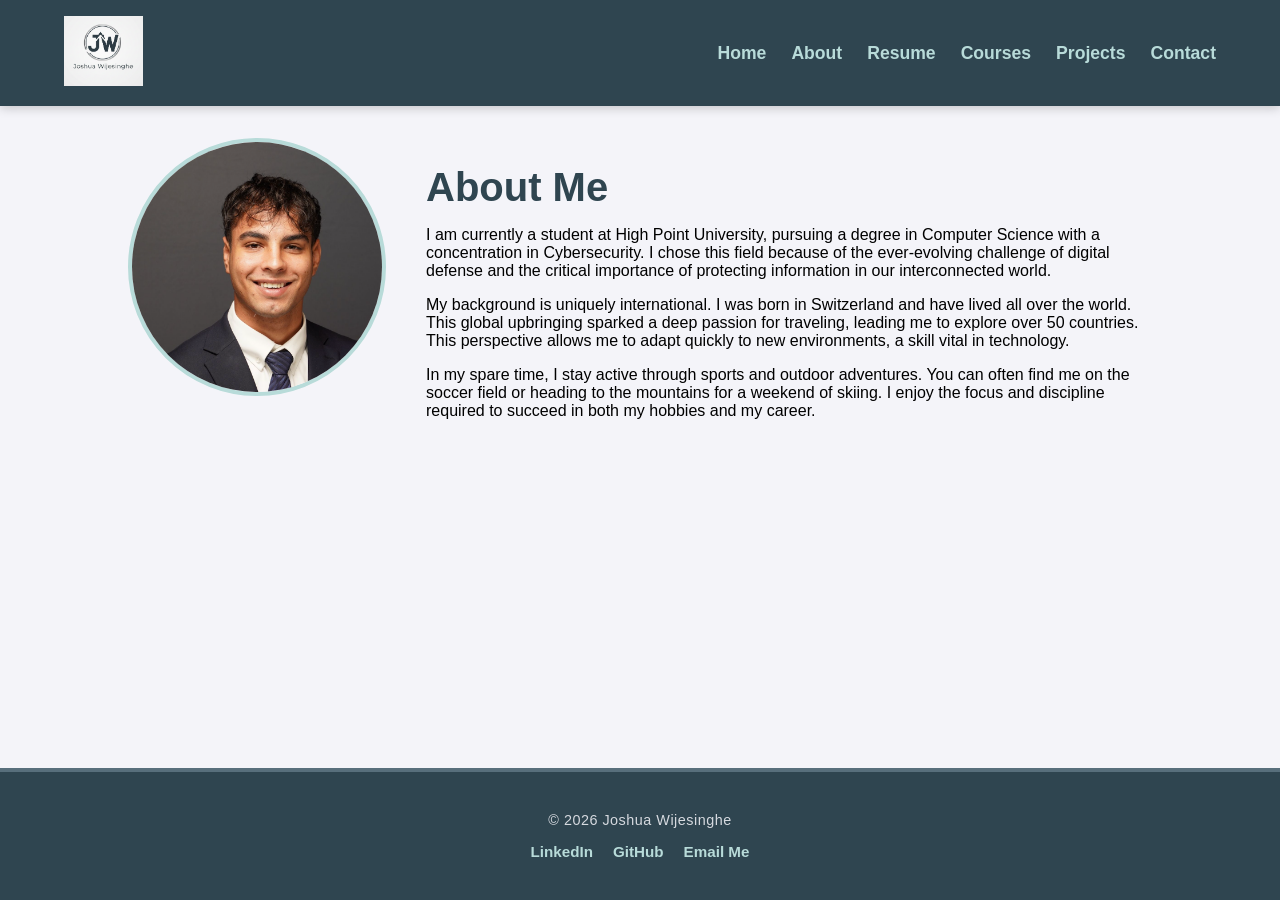
<file: about.html>
<!DOCTYPE html>
<html lang="en">
<head>
    <meta charset="UTF-8">
    <meta name="viewport" content="width=device-width, initial-scale=1.0">
    <title>About | Joshua Wijesinghe</title>
    <link rel="stylesheet" href="styles.css">
    <link rel="icon" type="image/png" href="Images/Favicon.png">
</head>
<body>

    <header>
        <div class="header-container">
            <a href="index.html" class="logo">
                <img src="Images/Logo.png" alt="Joshua Wijesinghe Logo">
            </a>

            <nav>
                <input type="checkbox" id="nav-toggle" class="nav-toggle" style="display: none;">
                
                <label for="nav-toggle" class="hamburger">
                    <span></span>
                    <span></span>
                    <span></span>
                </label>
                <ul class="nav-links">
                    <li><a href="index.html">Home</a></li>
                    <li><a href="about.html">About</a></li>
                    <li><a href="resume.html">Resume</a></li>
                    <li><a href="courses.html">Courses</a></li>
                    <li><a href="projects.html">Projects</a></li>
                    <li><a href="contact.html">Contact</a></li>
                </ul>
            </nav>
        </div>
    </header>
    <main class="about-container">
        <div class="about-wrapper">
            <div class="photo-box">
                <img src="Images/ProfessionalPhoto.png" alt="Joshua Wijesinghe" class="force-circle">
            </div>
    
            <div class="text-box">
                <h1>About Me</h1>
                <p>I am currently a student at High Point University, pursuing a degree in Computer Science with a concentration in Cybersecurity. I chose this field because of the ever-evolving challenge of digital defense and the critical importance of protecting information in our interconnected world.</p>
                
                <p>My background is uniquely international. I was born in Switzerland and have lived all over the world. This global upbringing sparked a deep passion for traveling, leading me to explore over 50 countries. This perspective allows me to adapt quickly to new environments, a skill vital in technology.</p>
                
                <p>In my spare time, I stay active through sports and outdoor adventures. You can often find me on the soccer field or heading to the mountains for a weekend of skiing. I enjoy the focus and discipline required to succeed in both my hobbies and my career.</p>
            </div>
        </div>
    </main>

    <footer>
        <div class="footer-content">
            <p>&copy; 2026 Joshua Wijesinghe</p>
            <div class="social-links">
                <a href="https://linkedin.com/in/joshua-wijesinghe/" target="_blank">LinkedIn</a>
                <a href="https://github.com/joshsw2005" target="_blank">GitHub</a>
                <a href="mailto:joshsw2005@gmail.com">Email Me</a>
            </div>
        </div>
    </footer>

</body>
</html>
</file>
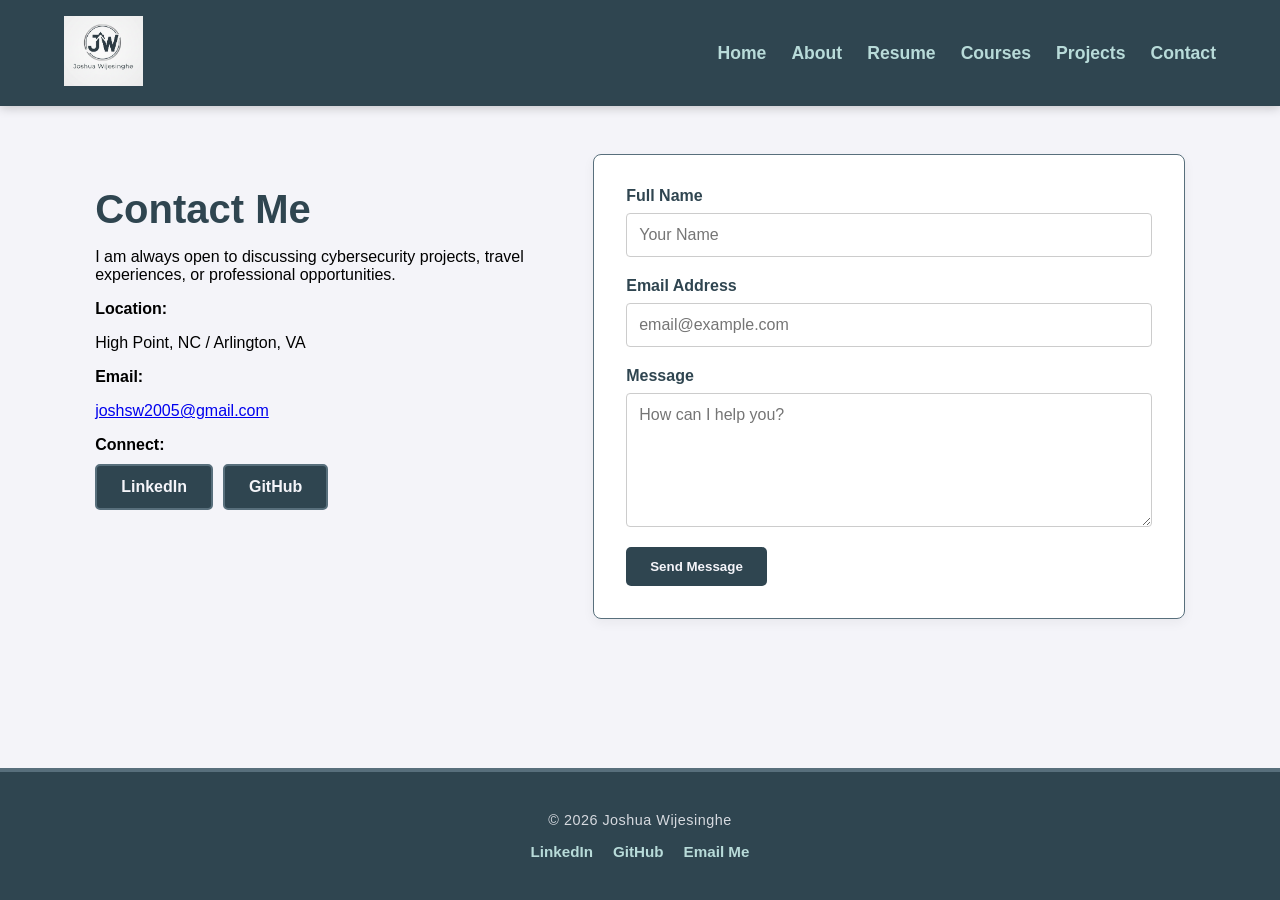
<file: contact.html>
<!DOCTYPE html>
<html lang="en">
<head>
    <meta charset="UTF-8">
    <meta name="viewport" content="width=device-width, initial-scale=1.0">
    <title>Contact | Joshua Wijesinghe</title>
    <link rel="stylesheet" href="styles.css">
    <link rel="icon" type="image/png" href="Images/Favicon.png">
</head>
<body>

    <header>
        <div class="header-container">
            <a href="index.html" class="logo">
                <img src="Images/Logo.png" alt="Joshua Wijesinghe Logo">
            </a>
            <nav>
                <input type="checkbox" id="nav-toggle" class="nav-toggle" style="display: none;">
                
                <label for="nav-toggle" class="hamburger">
                    <span></span>
                    <span></span>
                    <span></span>
                </label>
                <ul class="nav-links">
                    <li><a href="index.html">Home</a></li>
                    <li><a href="about.html">About</a></li>
                    <li><a href="resume.html">Resume</a></li>
                    <li><a href="courses.html">Courses</a></li>
                    <li><a href="projects.html">Projects</a></li>
                    <li><a href="contact.html">Contact</a></li>
                </ul>
            </nav>
        </div>
    </header>

   <main class="contact-container">
        <div class="contact-wrapper">
            <section class="contact-info">
                <h1>Contact Me</h1>
                <p>I am always open to discussing cybersecurity projects, travel experiences, or professional opportunities.</p>
                
                <div class="info-item">
                    <strong>Location:</strong>
                    <p>High Point, NC / Arlington, VA</p>
                </div>
                
                <div class="info-item">
                    <strong>Email:</strong>
                    <p><a href="mailto:joshsw2005@gmail.com">joshsw2005@gmail.com</a></p>
                </div>

                <div class="social-box">
                    <strong>Connect:</strong>
                    <div class="social-grid" style="display: flex; gap: 10px; margin-top: 10px;">
                        <a href="https://linkedin.com/in/joshua-wijesinghe/" target="_blank" class="download-btn">LinkedIn</a>
                        <a href="https://github.com/joshsw2005" target="_blank" class="download-btn">GitHub</a>
                    </div>
                </div>
            </section>

            <div class="contact-form-box">
                <form action="#" method="post" class="styled-form">
                    <div class="form-group">
                        <label for="name">Full Name</label>
                        <input type="text" id="name" name="name" placeholder="Your Name" required>
                    </div>
                    
                    <div class="form-group">
                        <label for="email">Email Address</label>
                        <input type="email" id="email" name="email" placeholder="email@example.com" required>
                    </div>

                    <div class="form-group">
                        <label for="message">Message</label>
                        <textarea id="message" name="message" rows="6" placeholder="How can I help you?" required></textarea>
                    </div>

                    <button type="submit" class="download-btn">Send Message</button>
                </form>
            </div>
        </div>
    </main>

    <footer>
        <div class="footer-content">
            <p>&copy; 2026 Joshua Wijesinghe</p>
            <div class="social-links">
                <a href="https://linkedin.com/in/joshua-wijesinghe/" target="_blank">LinkedIn</a>
                <a href="https://github.com/joshsw2005" target="_blank">GitHub</a>
                <a href="mailto:joshsw2005@gmail.com">Email Me</a>
            </div>
        </div>
    </footer>

</body>
</html>
</file>
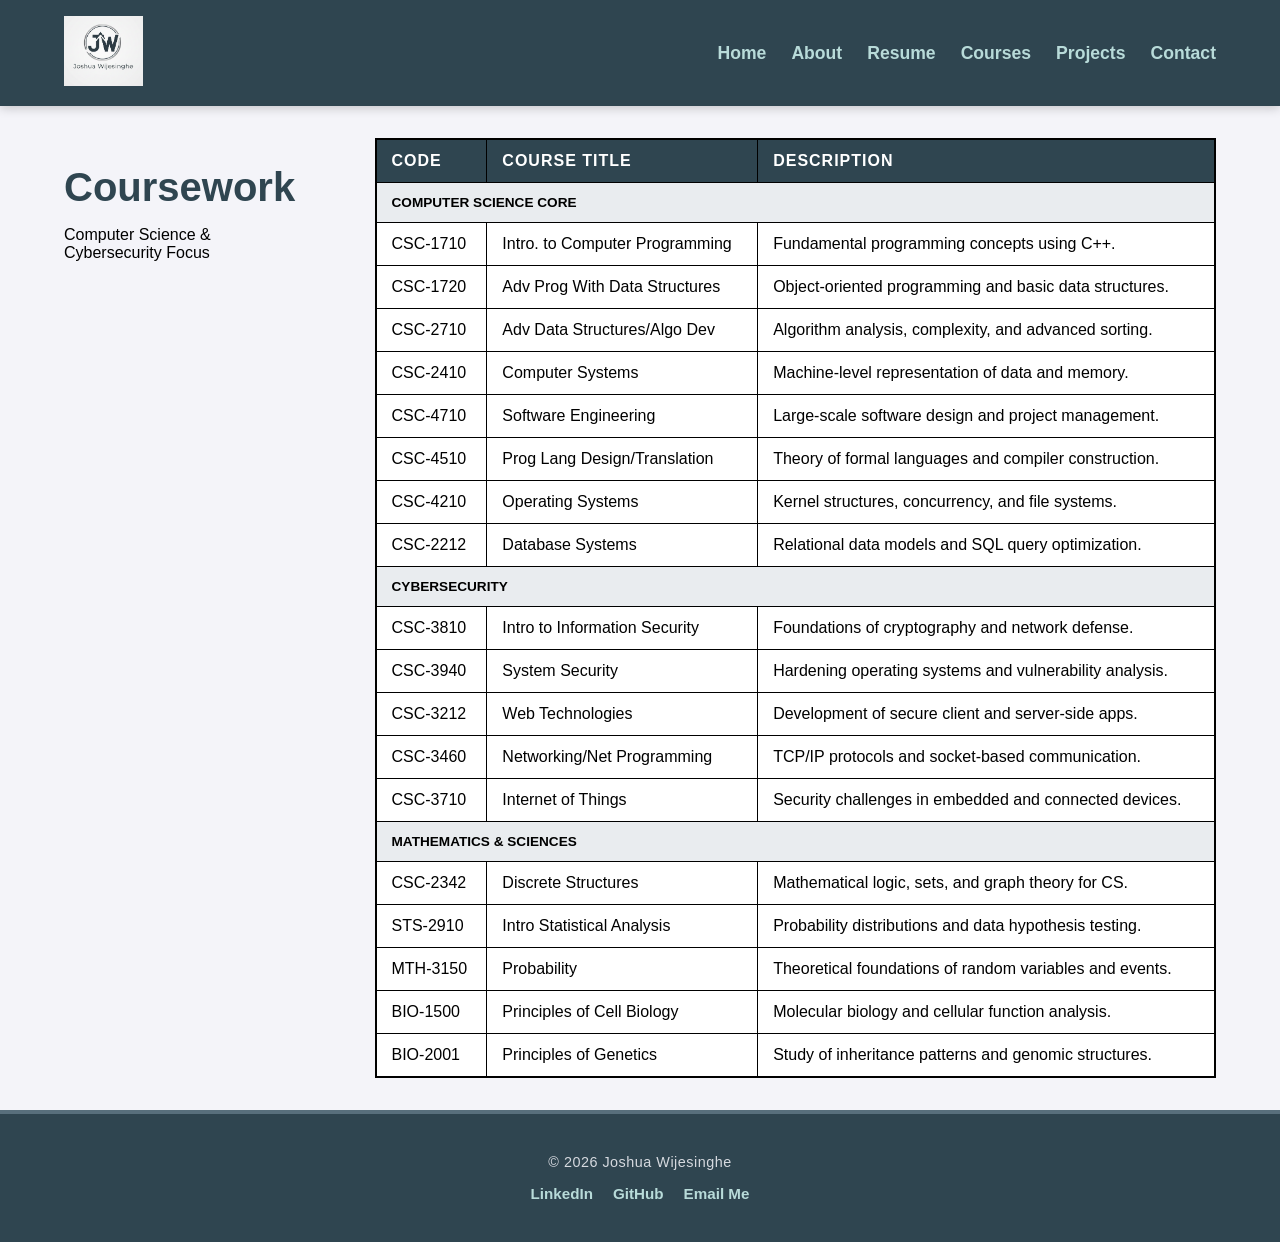
<file: courses.html>
<!DOCTYPE html>
<html lang="en">
<head>
    <meta charset="UTF-8">
    <meta name="viewport" content="width=device-width, initial-scale=1.0">
    <title>Courses | Joshua Wijesinghe</title>
    <link rel="stylesheet" href="styles.css">
    <link rel="icon" type="image/png" href="Images/Favicon.png">
</head>
<body>

    <header>
        <div class="header-container">
            <a href="index.html" class="logo">
                <img src="Images/Logo.png" alt="Joshua Wijesinghe Logo">
            </a>
            <nav>
                <input type="checkbox" id="nav-toggle" class="nav-toggle" style="display: none;">
                
                <label for="nav-toggle" class="hamburger">
                    <span></span>
                    <span></span>
                    <span></span>
                </label>
                
                <ul class="nav-links">
                    <li><a href="index.html">Home</a></li>
                    <li><a href="about.html">About</a></li>
                    <li><a href="resume.html">Resume</a></li>
                    <li><a href="courses.html">Courses</a></li>
                    <li><a href="projects.html">Projects</a></li>
                    <li><a href="contact.html">Contact</a></li>
                </ul>
            </nav>
        </div>
    </header>

    <main class="courses-right-layout">
        <div class="courses-sidebar">
            <h1>Coursework</h1>
            <p>Computer Science &<br>Cybersecurity Focus</p>
        </div>

        <div class="table-box">
            <table class="visible-table">
                <thead>
                    <tr>
                        <th>Code</th>
                        <th>Course Title</th>
                        <th>Description</th>
                    </tr>
                </thead>
                <tbody>
                    <tr class="header-row"><td colspan="3">Computer Science Core</td></tr>
                    <tr><td>CSC-1710</td><td>Intro. to Computer Programming</td><td>Fundamental programming concepts using C++.</td></tr>
                    <tr><td>CSC-1720</td><td>Adv Prog With Data Structures</td><td>Object-oriented programming and basic data structures.</td></tr>
                    <tr><td>CSC-2710</td><td>Adv Data Structures/Algo Dev</td><td>Algorithm analysis, complexity, and advanced sorting.</td></tr>
                    <tr><td>CSC-2410</td><td>Computer Systems</td><td>Machine-level representation of data and memory.</td></tr>
                    <tr><td>CSC-4710</td><td>Software Engineering</td><td>Large-scale software design and project management.</td></tr>
                    <tr><td>CSC-4510</td><td>Prog Lang Design/Translation</td><td>Theory of formal languages and compiler construction.</td></tr>
                    <tr><td>CSC-4210</td><td>Operating Systems</td><td>Kernel structures, concurrency, and file systems.</td></tr>
                    <tr><td>CSC-2212</td><td>Database Systems</td><td>Relational data models and SQL query optimization.</td></tr>

                    <tr class="header-row"><td colspan="3">Cybersecurity</td></tr>
                    <tr><td>CSC-3810</td><td>Intro to Information Security</td><td>Foundations of cryptography and network defense.</td></tr>
                    <tr><td>CSC-3940</td><td>System Security</td><td>Hardening operating systems and vulnerability analysis.</td></tr>
                    <tr><td>CSC-3212</td><td>Web Technologies</td><td>Development of secure client and server-side apps.</td></tr>
                    <tr><td>CSC-3460</td><td>Networking/Net Programming</td><td>TCP/IP protocols and socket-based communication.</td></tr>
                    <tr><td>CSC-3710</td><td>Internet of Things</td><td>Security challenges in embedded and connected devices.</td></tr>

                    <tr class="header-row"><td colspan="3">Mathematics & Sciences</td></tr>
                    <tr><td>CSC-2342</td><td>Discrete Structures</td><td>Mathematical logic, sets, and graph theory for CS.</td></tr>
                    <tr><td>STS-2910</td><td>Intro Statistical Analysis</td><td>Probability distributions and data hypothesis testing.</td></tr>
                    <tr><td>MTH-3150</td><td>Probability</td><td>Theoretical foundations of random variables and events.</td></tr>
                    <tr><td>BIO-1500</td><td>Principles of Cell Biology</td><td>Molecular biology and cellular function analysis.</td></tr>
                    <tr><td>BIO-2001</td><td>Principles of Genetics</td><td>Study of inheritance patterns and genomic structures.</td></tr>
                </tbody>
            </table>
        </div>
    </main>

    <footer>
        <div class="footer-content">
            <p>&copy; 2026 Joshua Wijesinghe</p>
            <div class="social-links">
                <a href="https://linkedin.com/in/joshua-wijesinghe/" target="_blank">LinkedIn</a>
                <a href="https://github.com/joshsw2005" target="_blank">GitHub</a>
                <a href="mailto:joshsw2005@gmail.com">Email Me</a>
            </div>
        </div>
    </footer>

</body>
</html>
</file>
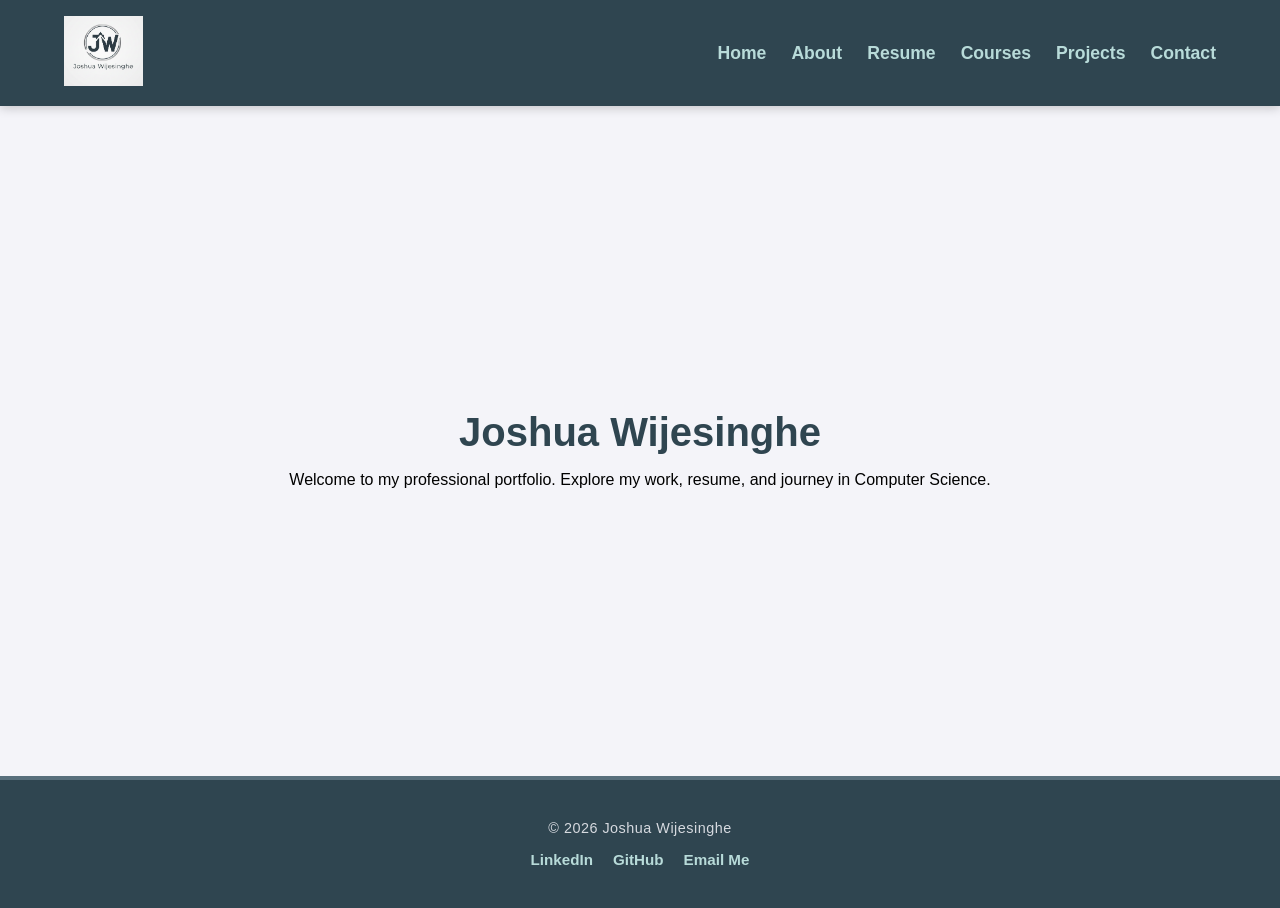
<file: home.html>
<!DOCTYPE html>
<html lang="en">
<head>
    <meta charset="UTF-8">
    <meta name="viewport" content="width=device-width, initial-scale=1.0">
    <title>Joshua Wijesinghe | Portfolio</title>
    <link rel="stylesheet" href="styles.css">
    <link rel="icon" type="image/png" href="Images/Favicon.png">
</head>
<body>

    <header>
        <div class="header-container">
            <a href="index.html" class="logo">
                <img src="Images/Logo.png" alt="Joshua Wijesinghe Logo">
            </a>

            <nav>
                <input type="checkbox" id="nav-toggle" class="nav-toggle" style="display: none;">
                
                <label for="nav-toggle" class="hamburger">
                    <span></span>
                    <span></span>
                    <span></span>
                </label>
                
                <ul class="nav-links">
                    <li><a href="index.html">Home</a></li>
                    <li><a href="about.html">About</a></li>
                    <li><a href="resume.html">Resume</a></li>
                    <li><a href="courses.html">Courses</a></li>
                    <li><a href="projects.html">Projects</a></li>
                    <li><a href="contact.html">Contact</a></li>
                </ul>
            </nav>
        </div>
    </header>

    <main class="index-container">
        <section class="hero">
            <h1>Joshua Wijesinghe</h1>
            <p>Welcome to my professional portfolio. Explore my work, resume, and journey in Computer Science.</p>
        </section>
    </main>

    <footer>
        <div class="footer-content">
            <p>&copy; 2026 Joshua Wijesinghe</p>
            <div class="social-links">
                <a href="https://linkedin.com/in/joshua-wijesinghe/" target="_blank">LinkedIn</a>
                <a href="https://github.com/joshsw2005" target="_blank">GitHub</a>
                <a href="mailto:joshuasw2005@gmail.com">Email Me</a>
            </div>
        </div>
    </footer>

</body>
</html>
</file>
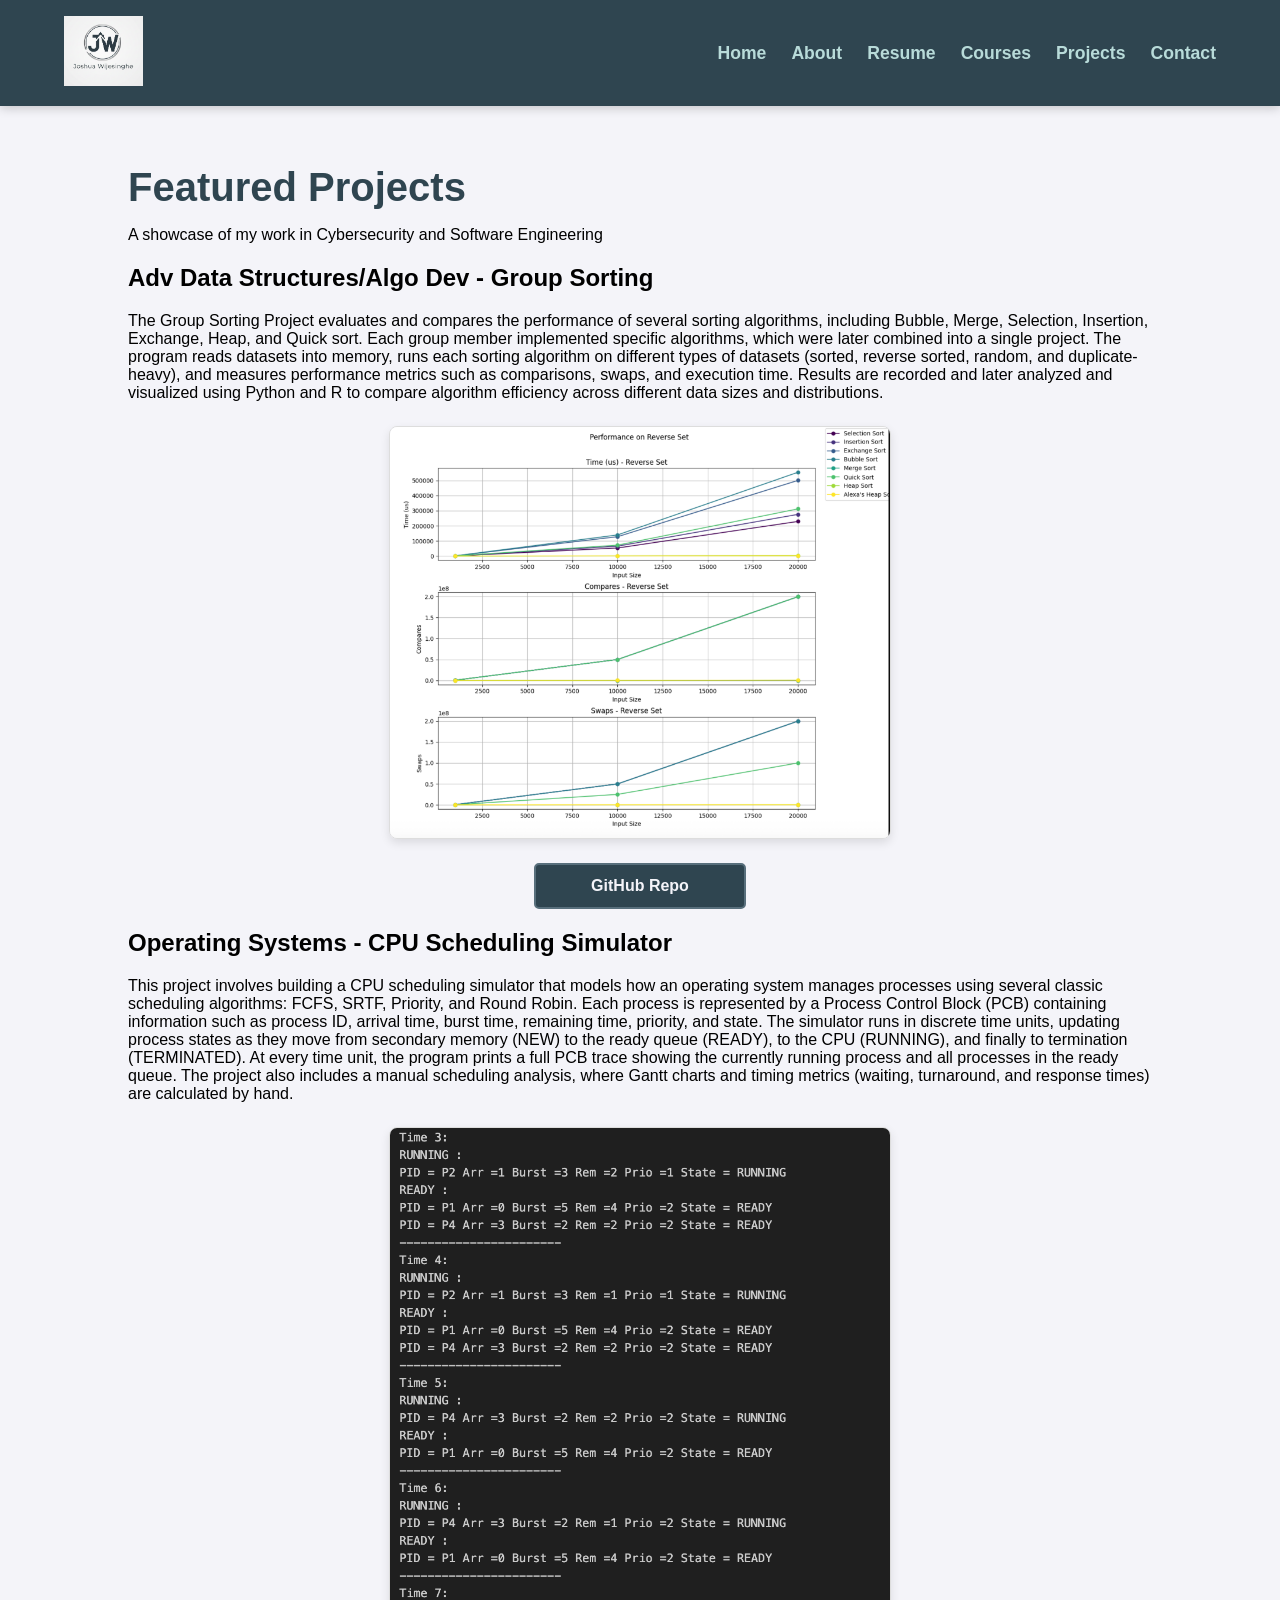
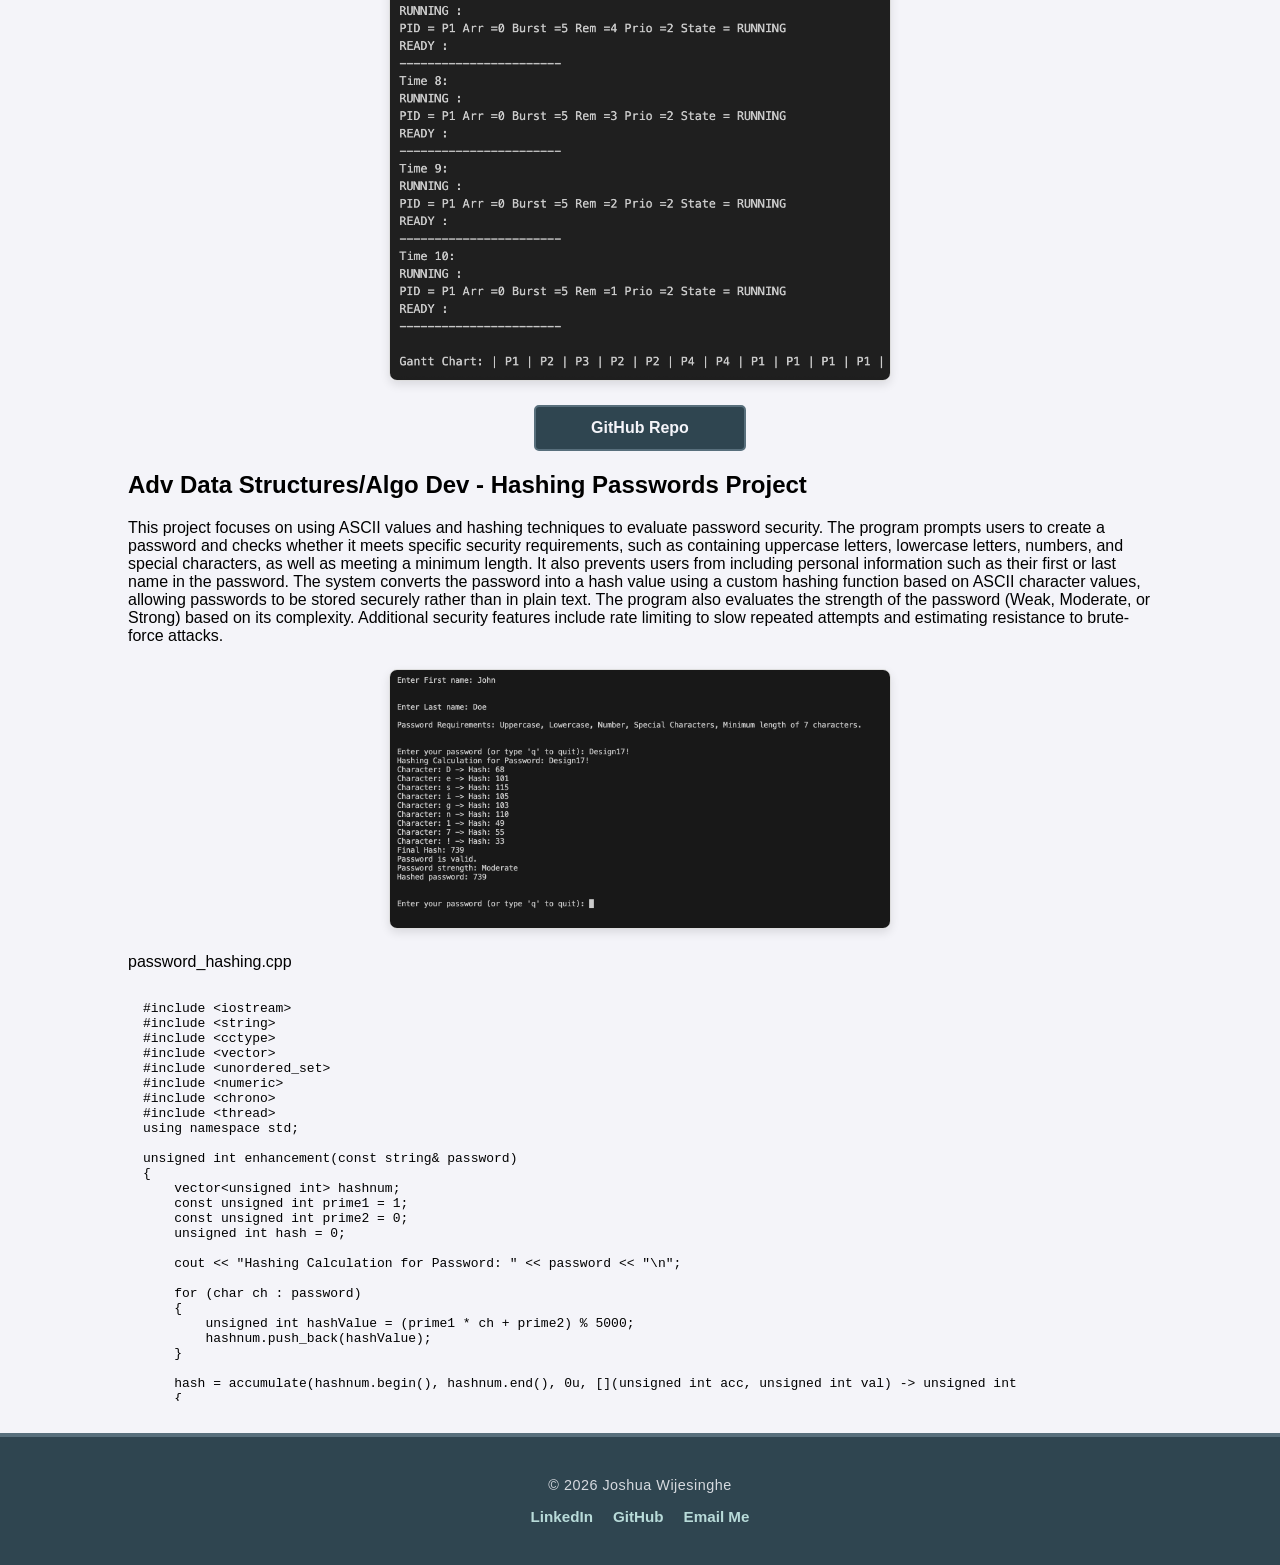
<file: projects.html>
<!DOCTYPE html>
<html lang="en">
<head>
    <meta charset="UTF-8">
    <meta name="viewport" content="width=device-width, initial-scale=1.0">
    <title>Projects | Joshua Wijesinghe</title>
    <link rel="stylesheet" href="styles.css">
    <link rel="icon" type="image/png" href="Images/Favicon.png">
</head>
<body>

    <header>
        <div class="header-container">
            <a href="index.html" class="logo">
                <img src="Images/Logo.png" alt="Joshua Wijesinghe Logo">
            </a>
            <nav>
                <input type="checkbox" id="nav-toggle" class="nav-toggle" style="display: none;">
                <label for="nav-toggle" class="hamburger">
                    <span></span><span></span><span></span>
                </label>
                <ul class="nav-links">
                    <li><a href="index.html">Home</a></li>
                    <li><a href="about.html">About</a></li>
                    <li><a href="resume.html">Resume</a></li>
                    <li><a href="courses.html">Courses</a></li>
                    <li><a href="projects.html">Projects</a></li>
                    <li><a href="contact.html">Contact</a></li>
                </ul>
            </nav>
        </div>
    </header>

    <main class="projects-container">
        <div class="projects-header">
            <h1>Featured Projects</h1>
            <p>A showcase of my work in Cybersecurity and Software Engineering</p>
        </div>

        <div class="projects-grid">
            
            <div class="project-card">
                <div class="project-content">
                    <h2>Adv Data Structures/Algo Dev - Group Sorting</h2>
                    <p>The Group Sorting Project evaluates and compares the performance of several sorting algorithms, 
                        including Bubble, Merge, Selection, Insertion, Exchange, Heap, and Quick sort. Each group member implemented 
                        specific algorithms, which were later combined into a single project. The program reads datasets into memory, 
                        runs each sorting algorithm on different types of datasets (sorted, reverse sorted, random, and duplicate-heavy), 
                        and measures performance metrics such as comparisons, swaps, and execution time. Results are recorded and 
                        later analyzed and visualized using Python and R to compare algorithm efficiency across different data sizes and 
                        distributions.</p>
                    
                    <div class="project-image">
                        <img src="Images/sorting_preview.png" alt="Visual analysis of sorting algorithm performance">
                    </div>

                    <div class="project-links">
                        <a href="https://github.com/joshsw2005/csc2710-group-sorting" target="_blank" class="download-btn">GitHub Repo</a>
                    </div>
                </div>
            </div>

            <div class="project-card">
                <div class="project-content">
                    <h2>Operating Systems - CPU Scheduling Simulator</h2>
                    <p>This project involves building a CPU scheduling simulator that models how an operating system manages processes using 
                        several classic scheduling algorithms: FCFS, SRTF, Priority, and Round Robin. Each process is represented by a Process 
                        Control Block (PCB) containing information such as process ID, arrival time, burst time, remaining time, priority, and 
                        state. The simulator runs in discrete time units, updating process states as they move from secondary memory (NEW) to 
                        the ready queue (READY), to the CPU (RUNNING), and finally to termination (TERMINATED). At every time unit, the program 
                        prints a full PCB trace showing the currently running process and all processes in the ready queue. The project also 
                        includes a manual scheduling analysis, where Gantt charts and timing metrics (waiting, turnaround, and response times) 
                        are calculated by hand.</p>

                    <div class="project-image">
                        <img src="Images/cpu_simulator_preview.png" alt="Screenshot of CPU Scheduling Simulator PCB trace">
                    </div>

                    <div class="project-links">
                        <a href="https://github.com/joshsw2005/OperatingSystemProject" target="_blank" class="download-btn">GitHub Repo</a>
                    </div>
                </div>
            </div>

            <div class="project-card">
                <div class="project-content">
                    <h2>Adv Data Structures/Algo Dev - Hashing Passwords Project</h2>
                    <p>This project focuses on using ASCII values and hashing techniques to evaluate password security. The program prompts users 
                        to create a password and checks whether it meets specific security requirements, such as containing uppercase letters, lowercase
                        letters, numbers, and special characters, as well as meeting a minimum length. It also prevents users from including personal 
                        information such as their first or last name in the password. The system converts the password into a hash value using a custom 
                        hashing function based on ASCII character values, allowing passwords to be stored securely rather than in plain text. The 
                        program also evaluates the strength of the password (Weak, Moderate, or Strong) based on its complexity. Additional security 
                        features include rate limiting to slow repeated attempts and estimating resistance to brute-force attacks.</p>
                    
                    <div class="project-image">
                        <img src="Images/hashing_security_preview.png" alt="Password hashing security evaluation logic">
                    </div>

                    

                    <div class="code-window">
                        <div class="code-header">password_hashing.cpp</div>
                        <pre class="code-block"><code>
#include &lt;iostream&gt;
#include &lt;string&gt;
#include &lt;cctype&gt;
#include &lt;vector&gt;
#include &lt;unordered_set&gt;
#include &lt;numeric&gt;
#include &lt;chrono&gt;
#include &lt;thread&gt;
using namespace std;

unsigned int enhancement(const string&amp; password) 
{
    vector&lt;unsigned int&gt; hashnum;
    const unsigned int prime1 = 1;
    const unsigned int prime2 = 0;
    unsigned int hash = 0;

    cout &lt;&lt; "Hashing Calculation for Password: " &lt;&lt; password &lt;&lt; "\n";

    for (char ch : password) 
    {
        unsigned int hashValue = (prime1 * ch + prime2) % 5000;
        hashnum.push_back(hashValue);
    }

    hash = accumulate(hashnum.begin(), hashnum.end(), 0u, [](unsigned int acc, unsigned int val) -&gt; unsigned int 
    {
        return (acc * prime1 + val) % 5000;
    });

    return hash;
}

bool validatity(const string&amp; password, const string&amp; firstName, const string&amp; lastName, string&amp; feedback) 
{
    feedback = ""; 
    if (password.length() &lt; 7) return false;
    if (password.find(firstName) != string::npos || password.find(lastName) != string::npos) return false;

    bool hasUpper = false, hasLower = false, hasDigit = false, hasSpecial = false;
    for (char ch : password) 
    {
        if (isupper(ch)) hasUpper = true;
        else if (islower(ch)) hasLower = true;
        else if (isdigit(ch)) hasDigit = true;
        else if (ispunct(ch)) hasSpecial = true;
    }
    return hasUpper &amp;&amp; hasLower &amp;&amp; hasDigit &amp;&amp; hasSpecial;
}

int main() 
{
    unordered_set&lt;unsigned int&gt; hashedPasswords;
    string firstName, lastName, password;

    cout &lt;&lt; "\nEnter First name: ";
    getline(cin, firstName);
    cout &lt;&lt; "\nEnter Last name: ";
    getline(cin, lastName);

    while (true) 
    {
        cout &lt;&lt; "\nEnter password (or 'q' to quit): ";
        getline(cin, password);
        if (password == "q") break;

        string feedback;
        if (validatity(password, firstName, lastName, feedback)) 
        {
            unsigned int hashedPassword = enhancement(password);
            hashedPasswords.insert(hashedPassword);
            cout &lt;&lt; "Hashed password: " &lt;&lt; hashedPassword &lt;&lt; "\n";
        } 
    }
    return 0;
}
                        </code></pre>
                    </div>
                </div>
            </div>

        </div>
    </main>

    <footer>
        <div class="footer-content">
            <p>&copy; 2026 Joshua Wijesinghe</p>
            <div class="social-links">
                <a href="https://linkedin.com/in/joshua-wijesinghe/" target="_blank">LinkedIn</a>
                <a href="https://github.com/joshsw2005" target="_blank">GitHub</a>
                <a href="mailto:joshsw2005@gmail.com">Email Me</a>
            </div>
        </div>
    </footer>

</body>
</html>
</file>
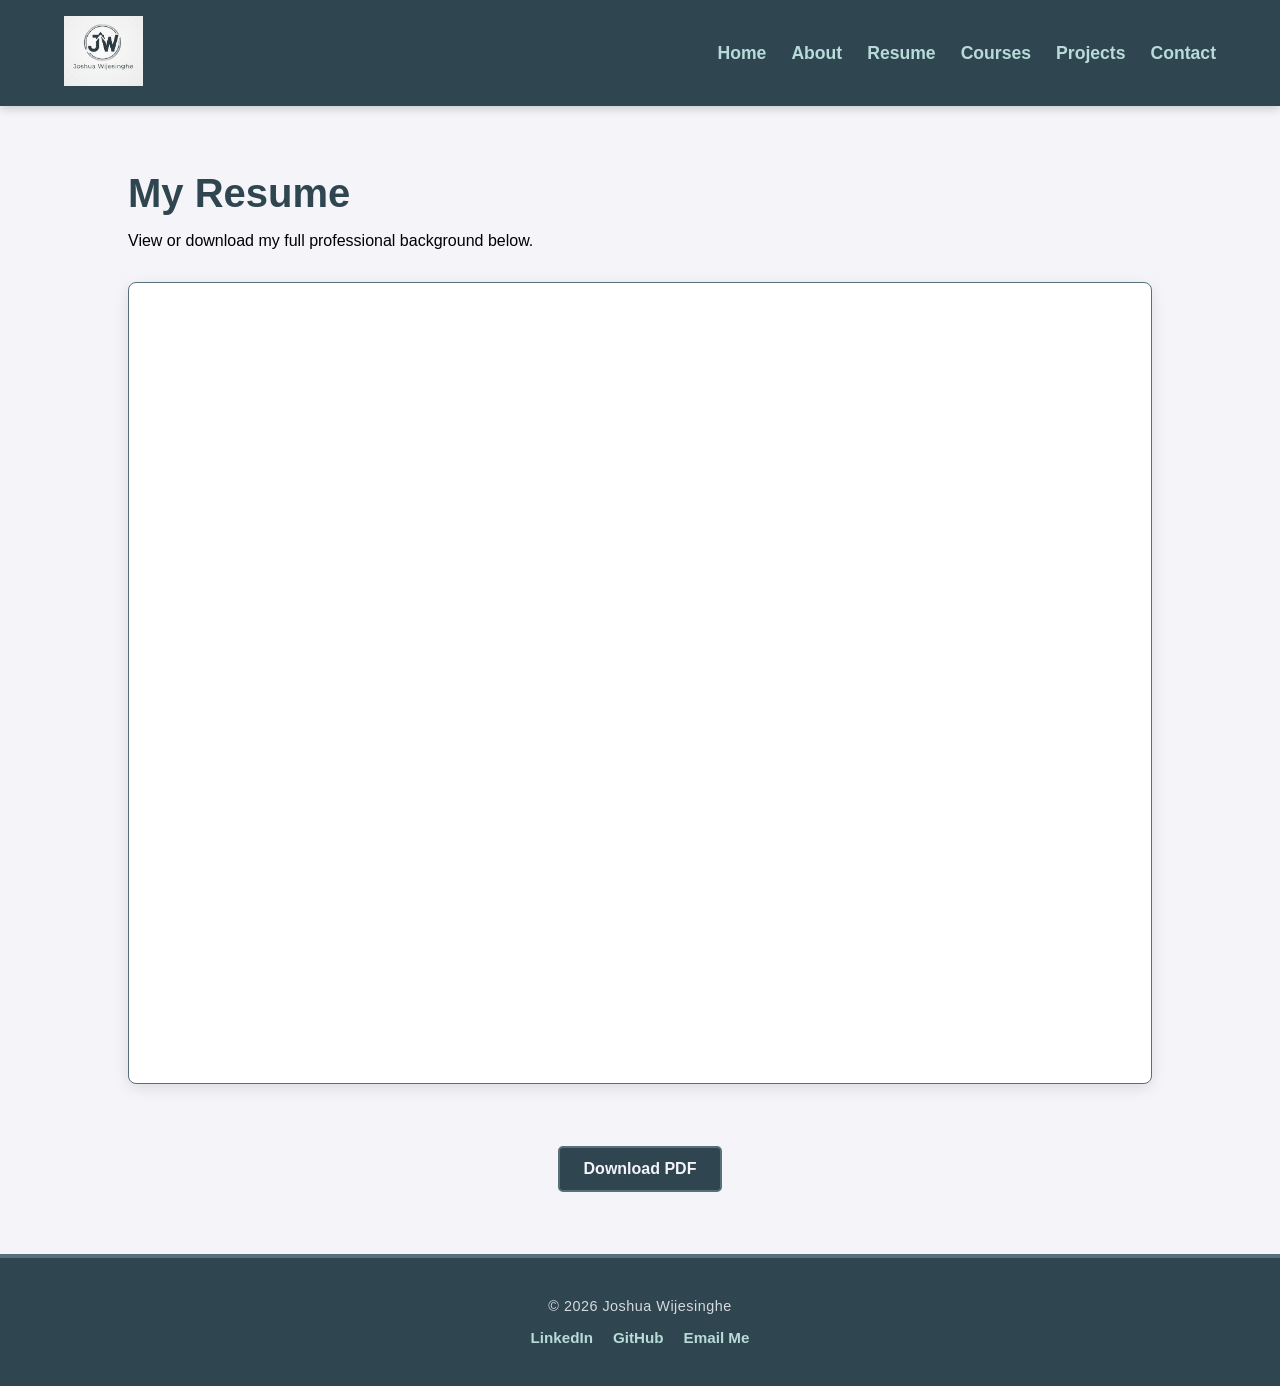
<file: resume.html>
<!DOCTYPE html>
<html lang="en">
<head>
    <meta charset="UTF-8">
    <meta name="viewport" content="width=device-width, initial-scale=1.0">
    <title>Resume | Joshua Wijesinghe</title>
    <link rel="stylesheet" href="styles.css">
    <link rel="icon" type="image/png" href="Images/Favicon.png">
</head>
<body>

    <header>
        <div class="header-container">
            <a href="index.html" class="logo">
                <img src="Images/Logo.png" alt="Joshua Wijesinghe Logo">
            </a>
            <nav>
                <input type="checkbox" id="nav-toggle" class="nav-toggle" style="display: none;">
                
                <label for="nav-toggle" class="hamburger">
                    <span></span>
                    <span></span>
                    <span></span>
                </label>
                <ul class="nav-links">
                    <li><a href="index.html">Home</a></li>
                    <li><a href="about.html">About</a></li>
                    <li><a href="resume.html">Resume</a></li>
                    <li><a href="courses.html">Courses</a></li>
                    <li><a href="projects.html">Projects</a></li>
                    <li><a href="contact.html">Contact</a></li>
                </ul>
            </nav>
        </div>
    </header>

    <main class="resume-container resume-section">
        <section class="resume-header">
            <h1>My Resume</h1>
            <p>View or download my full professional background below.</p>
        </section>
    
        <div class="resume-viewer">
            <iframe src="Images/Resume.pdf" title="Joshua Wijesinghe Resume Document"></iframe>
        </div>
    
        <div class="resume-footer-btn">
            <a href="Images/Resume.pdf" download="Joshua_Wijesinghe_Resume" class="download-btn">
                Download PDF
            </a>
        </div>
    </main>

    <footer>
        <div class="footer-content">
            <p>&copy; 2026 Joshua Wijesinghe</p>
            <div class="social-links">
                <a href="https://linkedin.com/in/joshua-wijesinghe/" target="_blank">LinkedIn</a>
                <a href="https://github.com/joshsw2005" target="_blank">GitHub</a>
                <a href="mailto:joshuasw2005@gmail.com">Email Me</a>
            </div>
        </div>
    </footer>

</body>
</html>
</file>
<file: styles.css>
:root {
    --black: #000000;
    --dark-blue: #2F4550;
    --slate: #586F7C;
    --light-blue: #B8DBD9;
    --off-white: #F4F4F9;
}

body {
    margin: 0;
    font-family: 'Segoe UI', Tahoma, Geneva, Verdana, sans-serif;
    background-color: var(--off-white);
    color: var(--black);
    display: flex;
    flex-direction: column;
    min-height: 100vh;
}

main {
    flex: 1;
    padding: 2rem 10%;
}

h1 {
    font-size: 2.5rem;
    color: var(--dark-blue);
    margin-bottom: 1rem;
    font-weight: 700;
}

header {
    background-color: var(--dark-blue);
    padding: 1rem 5%;
    color: white;
    z-index: 1000;
    box-shadow: 0 2px 10px rgba(0,0,0,0.2);
}

.header-container {
    display: flex;
    justify-content: space-between;
    align-items: center;
}

.logo img {
    height: 70px;
    transition: transform 0.3s ease-in-out;
}

.logo img:hover { 
    transform: scale(1.15);
}

.nav-links {
    list-style: none;
    display: flex;
    gap: 25px;
}

.nav-links a {
    color: var(--light-blue);
    text-decoration: none;
    font-weight: 600;
    font-size: 1.1rem;
    transition: color 0.3s;
}

.nav-links a:hover { 
    color: white; 
}

.index-container {
    display: flex;
    flex-direction: column;
    justify-content: center;
    align-items: center;
    text-align: center;
    min-height: 70vh;
    padding: 20px;
}

.courses-right-layout {
    display: flex;
    justify-content: flex-end;
    gap: 30px;
    padding: 2rem 5%;
}

.courses-sidebar {
    flex: 1;
    text-align: left;
}

.table-box {
    flex: 3;
}

.visible-table {
    width: 100%;
    border-collapse: collapse; 
    border: 2px solid #000000; 
    background-color: #ffffff;
}

.visible-table th,
.visible-table td {
    border: 1px solid #000000;
    padding: 12px 15px;
    text-align: left;
    color: #000000;
}

.visible-table thead {
    background-color: var(--dark-blue);
}

.visible-table th {
    color: #ffffff;
    font-weight: bold;
    text-transform: uppercase;
    letter-spacing: 1px;
}

.header-row td {
    background-color: #e9ecef;
    font-weight: bold;
    text-transform: uppercase;
    font-size: 0.85rem;
}

.resume-viewer {
    border: 1px solid var(--slate);
    box-shadow: 0 4px 15px rgba(0,0,0,0.1);
    margin: 2rem 0;
    border-radius: 8px;
    overflow: hidden;
    background-color: white;
}

.resume-viewer iframe {
    width: 100%;
    height: 800px;
    border: none;
    display: block;
}

.resume-footer-btn {
    display: flex;
    justify-content: center;
    align-items: center;
    width: 100%;
    padding: 30px 0;
}

.about-wrapper {
    display: flex;
    align-items: flex-start;
    gap: 40px;
}

.force-circle {
    width: 250px;
    height: 250px;
    border-radius: 50% !important;
    object-fit: cover;
    border: 4px solid var(--light-blue);
}

.download-btn {
    display: inline-block;
    background-color: var(--dark-blue);
    color: var(--off-white);
    padding: 12px 24px;
    text-decoration: none;
    font-weight: bold;
    border-radius: 5px;
    border: 2px solid var(--slate);
    transition: all 0.3s ease;
}

footer {
    background-color: var(--dark-blue);
    color: var(--off-white);
    padding: 2.5rem 0;
    text-align: center;
    border-top: 4px solid var(--slate);
    margin-top: auto;
}

.footer-content {
    display: flex;
    flex-direction: column;
    align-items: center;
    gap: 15px;
}

.footer-content p {
    margin: 0;
    font-size: 0.9rem;
    opacity: 0.85;
    letter-spacing: 0.5px;
}

.social-links {
    display: flex;
    justify-content: center;
    gap: 20px;
}

.social-links a {
    color: var(--light-blue);
    text-decoration: none;
    font-size: 0.95rem;
    font-weight: 600;
    transition: all 0.3s ease;
}

.social-links a:hover {
    color: white;
    transform: translateY(-2px);
}

@media (max-width: 850px) {
    .courses-right-layout, .about-wrapper {
        flex-direction: column;
        align-items: center;
        text-align: center;
    }
    .table-box { width: 100%; }
    .nav-links { display: none; } 
}

.contact-container {
    max-width: 1100px;
    margin: 0 auto;
    padding: 3rem 5%;
}

.contact-wrapper {
    display: flex;
    justify-content: space-between;
    align-items: flex-start;
    gap: 60px;
}

.contact-info {
    flex: 1;
}

.contact-form-box {
    flex: 1.2;
    background: white;
    padding: 2rem;
    border: 1px solid var(--slate);
    border-radius: 8px;
    box-shadow: 0 4px 12px rgba(0,0,0,0.05);
}

.styled-form {
    display: flex;
    flex-direction: column;
    gap: 20px;
}

.form-group {
    display: flex;
    flex-direction: column;
    text-align: left;
}

.form-group label {
    font-weight: 600;
    margin-bottom: 8px;
    color: var(--dark-blue);
}

.form-group input, 
.form-group textarea {
    width: 100%;
    padding: 12px;
    border: 1px solid #ccc;
    border-radius: 4px;
    font-family: inherit;
    font-size: 1rem;
    box-sizing: border-box; 
    transition: border-color 0.3s;
}

.form-group input:focus, 
.form-group textarea:focus {
    outline: none;
    border-color: var(--dark-blue);
    border-width: 2px;
}

.styled-form .download-btn {
    align-self: flex-start;
    cursor: pointer;
    border: none;
}

@media (max-width: 850px) {
    .contact-wrapper {
        flex-direction: column;
        text-align: center;
    }
    .contact-form-box {
        width: 100%;
    }
}

.project-image {
    width: 60%;
    max-width: 500px;
    margin: 1.5rem auto;
    border-radius: 8px;
    border: 1px solid #ddd;
    overflow: hidden;
    box-shadow: 0 4px 10px rgba(0,0,0,0.1);
}

.project-image img {
    width: 100%;
    height: auto;
    display: block;
    transition: transform 0.3s;
}

.code-block {
    padding: 15px;
    margin: 0;
    overflow-x: auto;
    max-height: 400px;
    white-space: pre;
}

.project-links {
    display: flex;
    justify-content: center;
    align-items: center;
    margin-top: 10px;
    margin-bottom: 20px;
    width: 100%;
}

.project-links .download-btn {
    text-align: center;
    min-width: 160px;
}

.hamburger {
    display: none;
    flex-direction: column;
    gap: 5px;
    cursor: pointer;
    z-index: 1001;
}

.hamburger span {
    display: block;
    width: 28px;
    height: 3px;
    background-color: white;
    border-radius: 2px;
    transition: 0.3s ease;
}

@media (max-width: 850px) {
    .hamburger {
        display: flex;
    }

    .nav-links {
        display: none;
        position: absolute;
        top: 70px;
        left: 0;
        width: 100%;
        background-color: #2F4550;
        flex-direction: column;
        text-align: center;
        padding: 20px 0;
        box-shadow: 0 5px 10px rgba(0,0,0,0.2);
    }

    .nav-links li {
        margin: 15px 0;
    }

    #nav-toggle:checked ~ .nav-links {
        display: flex;
    }

    #nav-toggle:checked ~ .hamburger span:nth-child(1) {
        transform: translateY(8px) rotate(45deg);
    }
    #nav-toggle:checked ~ .hamburger span:nth-child(2) {
        opacity: 0;
    }
    #nav-toggle:checked ~ .hamburger span:nth-child(3) {
        transform: translateY(-8px) rotate(-45deg);
    }
}
</file>
